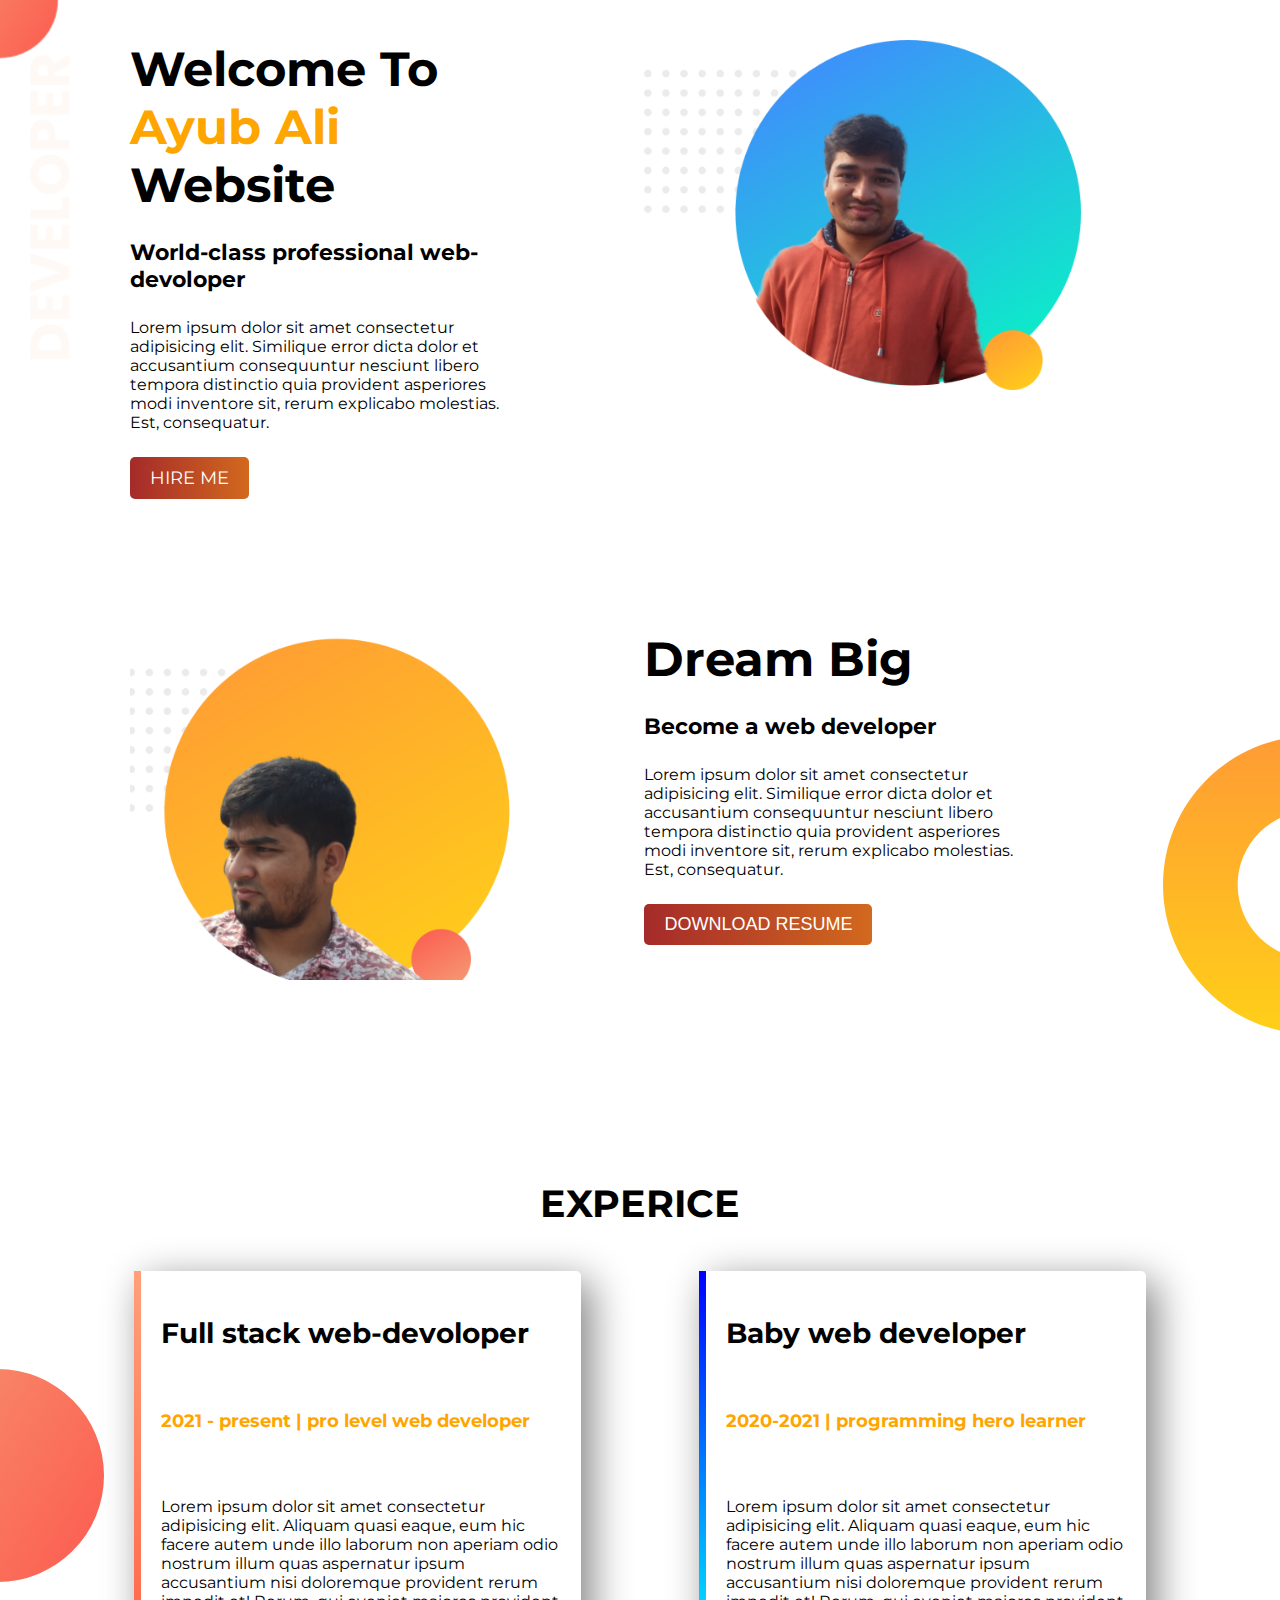
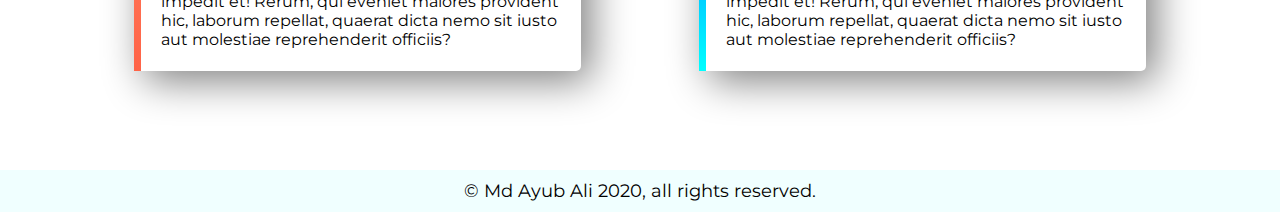
<file: index.html>
<!DOCTYPE html>
<html lang="en">
<head>
    <meta charset="UTF-8">
    <meta name="viewport" content="width=device-width, initial-scale=1.0">
    <title>Web Portfolio</title>
    <link href="https://fonts.googleapis.com/css2?family=Montserrat:wght@500&family=Oswald:wght@400;500;600&family=Roboto:ital,wght@0,400;0,500;1,300&display=swap" rel="stylesheet">
    <link rel="stylesheet" href="css/style.css">
</head>
<body>
    <section class="section-bg">
       <div class="container">
        <div class="row">
            <div class="col-md-6 left">
                <div class="heading">
                    <h1>
                        Welcome To <br>
                    <span>Ayub Ali</span> Website
                    </h1>
                </div>
                <div class="desc">
                    <h3 class="title">
                        World-class professional web-devoloper
                    </h3>
                    <p class="text">
                        Lorem ipsum dolor sit amet consectetur adipisicing elit. Similique error dicta dolor et accusantium consequuntur nesciunt libero tempora distinctio quia provident asperiores modi inventore sit, rerum explicabo molestias. Est, consequatur.
                    </p>
                    <a href="https://www.fiverr.com/users/mdayubali88/" target="_blank" class="btn">Hire me</a>
                </div>
            </div>
            <div class="col-md-6 right">
                <img src="images/image 10.png" alt="file missing">
            </div>
        </div>
       </div>
    </section>
    <section class="section-bg1">
        <div class="container">
         <div class="row">
            <div class="col-md-6 left">
                <img src="images/image 11.png" alt="file missing">
            </div>
             <div class="col-md-6 right">
                 <div class="heading">
                     <h1>
                        Dream Big
                     </h1>
                 </div>
                 <div class="desc">
                     <h3 class="title">
                        Become a web developer
                     </h3>
                     <p class="text">
                         Lorem ipsum dolor sit amet consectetur adipisicing elit. Similique error dicta dolor et accusantium consequuntur nesciunt libero tempora distinctio quia provident asperiores modi inventore sit, rerum explicabo molestias. Est, consequatur.
                     </p>
                     <button class="btn">Download resume</button>
                 </div>
             </div>
         </div>
        </div>
     </section>
     <section class="experice">
        <h2 class="heading">Experice</h2>
        <div id="one" class="col-md-6 left shadow">
            <h3 class="title">Full stack web-devoloper</h3>
            <h4 class="sub-title">2021 - present | pro level web developer</h4>
            <p class="text">Lorem ipsum dolor sit amet consectetur adipisicing elit. Aliquam quasi eaque, eum hic facere autem unde illo laborum non aperiam odio nostrum illum quas aspernatur ipsum accusantium nisi doloremque provident rerum impedit et! Rerum, qui eveniet maiores provident hic, laborum repellat, quaerat dicta nemo sit iusto aut molestiae reprehenderit officiis?</p>
        </div>
        <div id="two" class="col-md-6 right shadow">
            <h3 class="title">Baby web developer</h3>
            <h4 class="sub-title">2020-2021 | programming hero learner</h4>
            <p class="text">Lorem ipsum dolor sit amet consectetur adipisicing elit. Aliquam quasi eaque, eum hic facere autem unde illo laborum non aperiam odio nostrum illum quas aspernatur ipsum accusantium nisi doloremque provident rerum impedit et! Rerum, qui eveniet maiores provident hic, laborum repellat, quaerat dicta nemo sit iusto aut molestiae reprehenderit officiis?</p>
        </div>
     </section>
     <footer>
         <p>&copy; Md Ayub Ali 2020, all rights reserved.</p>
     </footer>
</body>
</html>
</file>
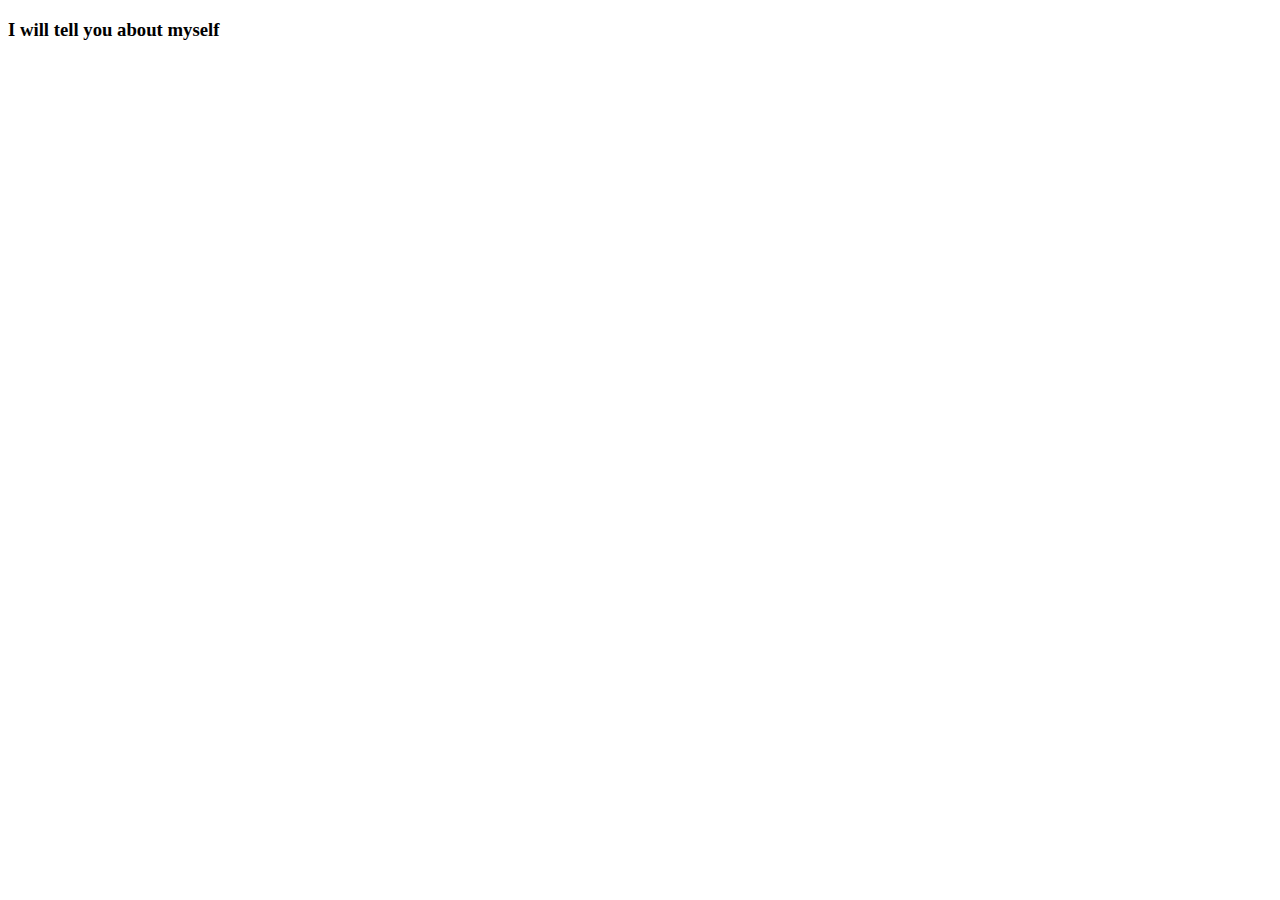
<file: images/index.html>
<!DOCTYPE html>
<html lang="en">
<head>
    <meta charset="UTF-8">
    <meta name="viewport" content="width=device-width, initial-scale=1.0">
    <title>Web Portfolio</title>
</head>
<body>
    <h3>I will tell you about myself</h3>
</body>
</html>
</file>
<file: css/style.css>
/**************************************
 common css
 ***************************************/
body{
    margin: 0px;
    padding: 0px;
    font-size: 1rem;
    font-family: 'Montserrat', 'Oswal','Roboto', sans-serif;
}
h1,h2,h3,h4,h5,h6,p{
    margin: 0px;
    padding: 0px;
}
section{
    height: 500px;
    padding: 0px 90px 90px;
}
.container{
    width: 90%;
}
.col-md-6{
    width: 40%;
    margin:4%;
}

/***************************
    Header section
**************************/
.section-bg{
    background: url('../images/top-banner.png') no-repeat ;
}

.heading h1{
    font-size: 48px;
    font-weight: 700;
}
.desc .title{
    font-size: 22px;
}
.heading span{
    color:#FFA500;
}
.col-md-6.left{
    float: left;
    display: block;
}
.col-md-6.right img,.col-md-6.left img{
    height: 350px;
    margin: 0px auto;
}
.col-md-6.right{
    float: right;
    display: block;
}
h3.title,p.text,.btn{
    margin-top: 25px;;
}
.btn{
    display: inline-block;
    padding: 10px 20px;
    font-size: 18px;
    color: #fff;
    border:0px;
    border-radius: 5px;
    background-image:linear-gradient(to left,#D2691E, Brown);
    text-transform: uppercase;
    text-decoration: none;

}
.btn:hover{
    background-image:linear-gradient(to left,#72360b, rgb(184, 41, 41));
}

.section-bg1{
    background: url('../images/dream-bg.png') no-repeat right;
}
.experice{
    background: url("../images/exp-bg.png") no-repeat left;
}
.experice .heading{
    text-align: center;
    display: block;
    font-size: 38px;
    text-transform: uppercase;
}
.experice h3.title{
    margin-bottom: 20px;
    font-size: 28px;
}
.experice h4.sub-title{
    color:#FFA500;
    font-size: 18px;
}
.experice .text,.experice .title, .experice .sub-title{
    padding: 20px;
}
.shadow{
    box-shadow: 10px 10px 40px gray;
    border-radius: 5px;
    height: 80%;
}
#one{
    border-left: 7px solid;
    border-image: linear-gradient(180deg, lightsalmon, tomato);
    border-image-slice: 1;
}
#two{
    border-left: 7px solid;
    border-image: linear-gradient(180deg, blue, cyan);
    border-image-slice: 1;
}
footer{
    background-color: azure;
}

footer p{
    text-align: center;
    font-size: 18px;
    padding: 10px 0px;
}
</file>
